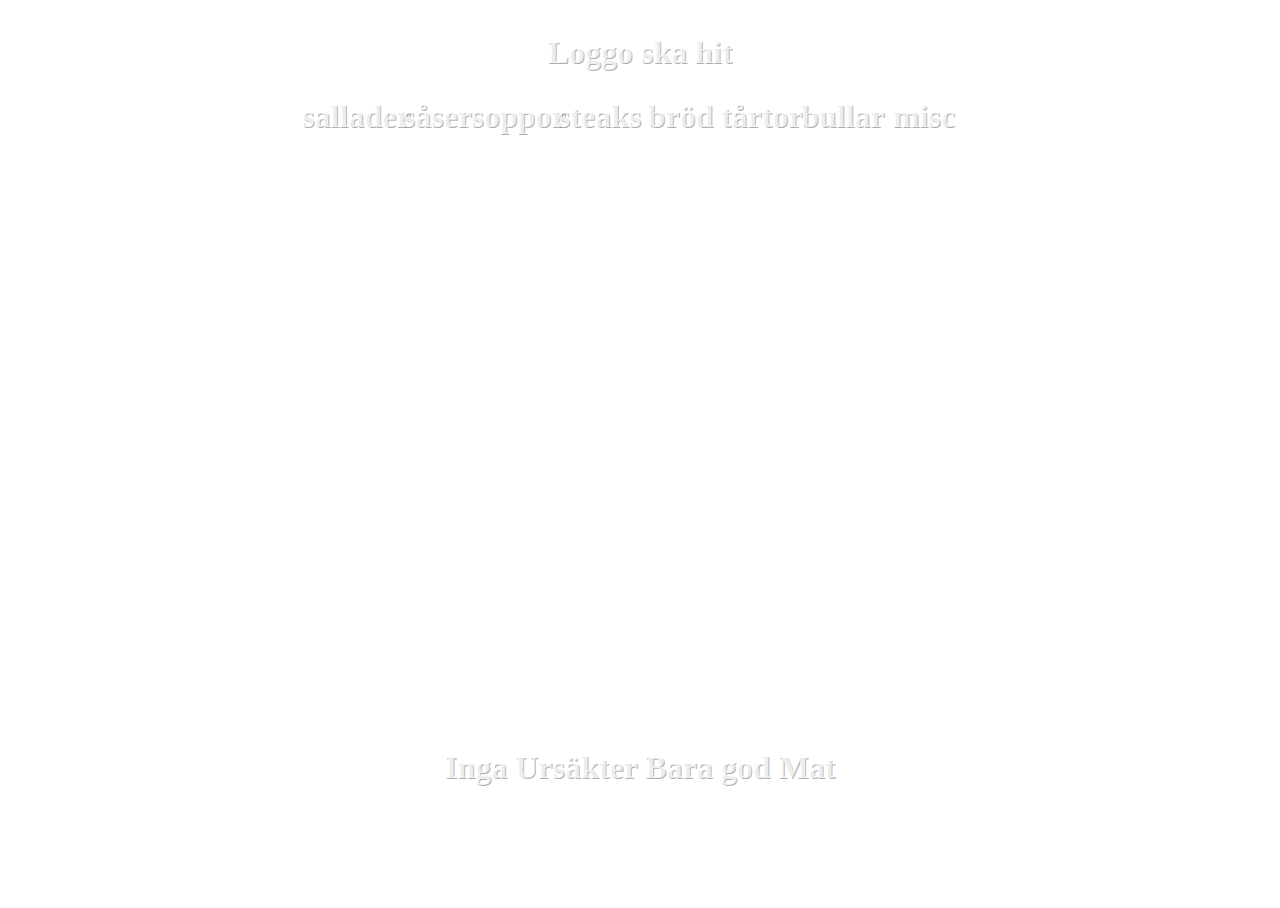
<file: index.html>
<!DOCTYPE html>
<html lang="en">
<head>
    <meta charset="UTF-8">
    <meta http-equiv="X-UA-Compatible" content="IE=edge">
    <meta name="viewport" content="width=device-width, initial-scale=1.0">
    <link rel="stylesheet" href="./css/styles.css">
    <link rel="stylesheet" href="./css/head.css">
    <title>MatHub</title>
</head>
<body>
    <!-- search bar -->
<header class="border">

    <div id="meny">
        <h1 id="logo"> <a href="./index.html" >Loggo ska hit</a> </h1>
        <h1 class="tabs"> <a href="./html/sallader.html"> sallader</a> </h1>
        <h1 class="tabs"> <a href="./html/soser.html"> såser</a> </h1>
        <h1 class="tabs"> <a href="./html/soppor.html"> soppor</a> </h1>
        <h1 class="tabs"> <a href="./html/steaks.html"> steaks</a> </h1>
        <h1 class="tabs"> <a href="./html/brod.html"> bröd</a> </h1>
        <h1 class="tabs"> <a href="./html/tortor.html"> tårtor</a> </h1>
        <h1 class="tabs"> <a href="./html/bullar.html"> bullar</a> </h1>
        <h1 class="tabs"> <a href="./html/misc.html"> misc</a> </h1>
    
    </div>
</header>
   
<div><!-- filler --></div>
   
    <!-- footer-->
<footer class="border">
        <h1 class="tabs">Inga Ursäkter Bara god Mat</h1>
</footer>

</body>

</html>
</file>
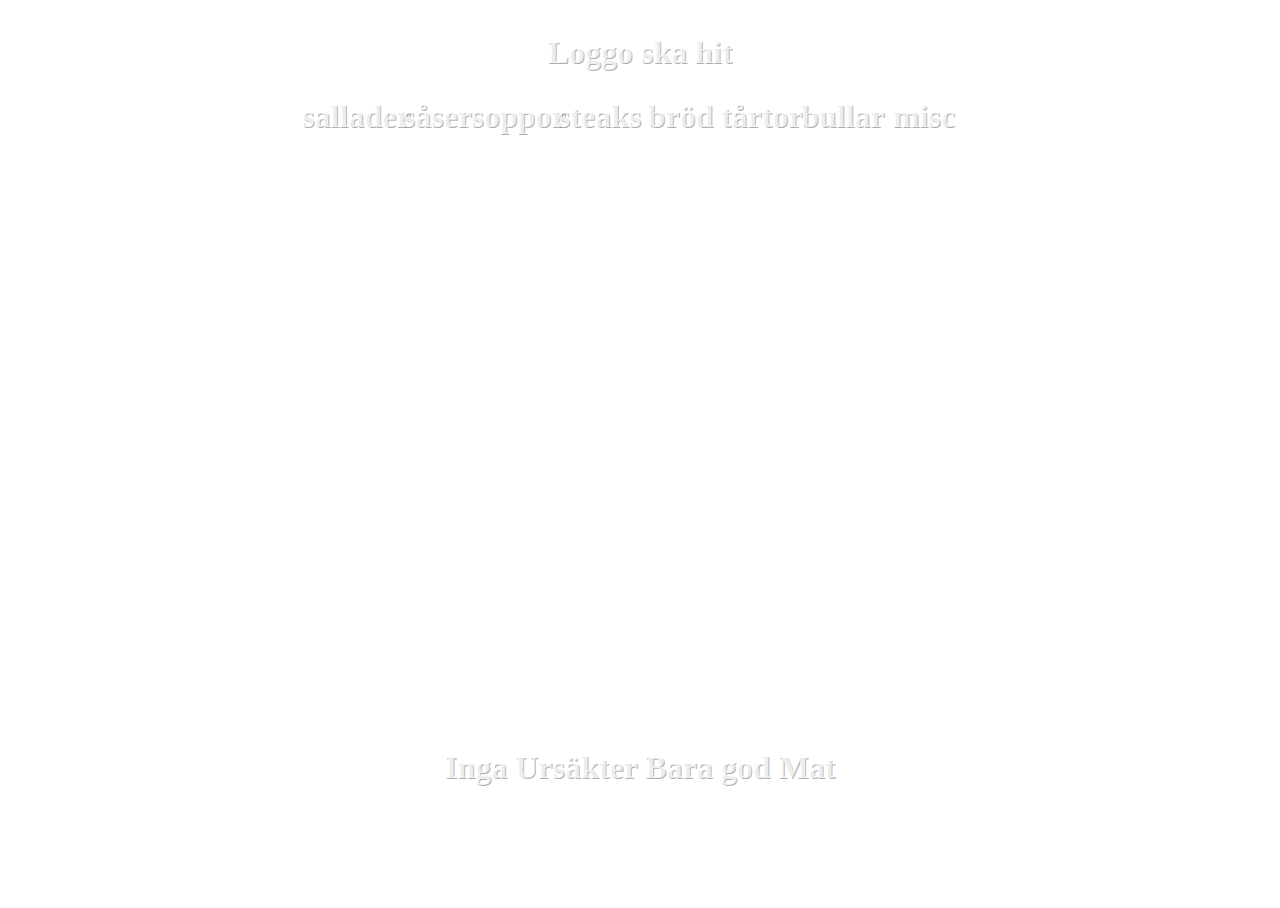
<file: docs/index.html>
<!DOCTYPE html>
<html lang="en">
<head>
    <meta charset="UTF-8">
    <meta http-equiv="X-UA-Compatible" content="IE=edge">
    <meta name="viewport" content="width=device-width, initial-scale=1.0">
    <link rel="stylesheet" href="../css/styles.css">
    <link rel="stylesheet" href="../css/head.css">
    <title>MatHub</title>
</head>
<body>
    <!-- search bar -->
<header class="border">

    <div id="meny">
        <h1 id="logo"> <a href="./index.html" >Loggo ska hit</a> </h1>
        <h1 class="tabs"> <a href="./sallader.html"> sallader</a> </h1>
        <h1 class="tabs"> <a href="./soser.html"> såser</a> </h1>
        <h1 class="tabs"> <a href="./soppor.html"> soppor</a> </h1>
        <h1 class="tabs"> <a href="./steaks.html"> steaks</a> </h1>
        <h1 class="tabs"> <a href="./brod.html"> bröd</a> </h1>
        <h1 class="tabs"> <a href="./tortor.html"> tårtor</a> </h1>
        <h1 class="tabs"> <a href="./bullar.html"> bullar</a> </h1>
        <h1 class="tabs"> <a href="./misc.html"> misc</a> </h1>
    
    </div>
</header>
   
<div><!-- filler --></div>
   
    <!-- footer-->
<footer class="border">
        <h1 class="tabs">Inga Ursäkter Bara god Mat</h1>
</footer>

</body>

</html>
</file>
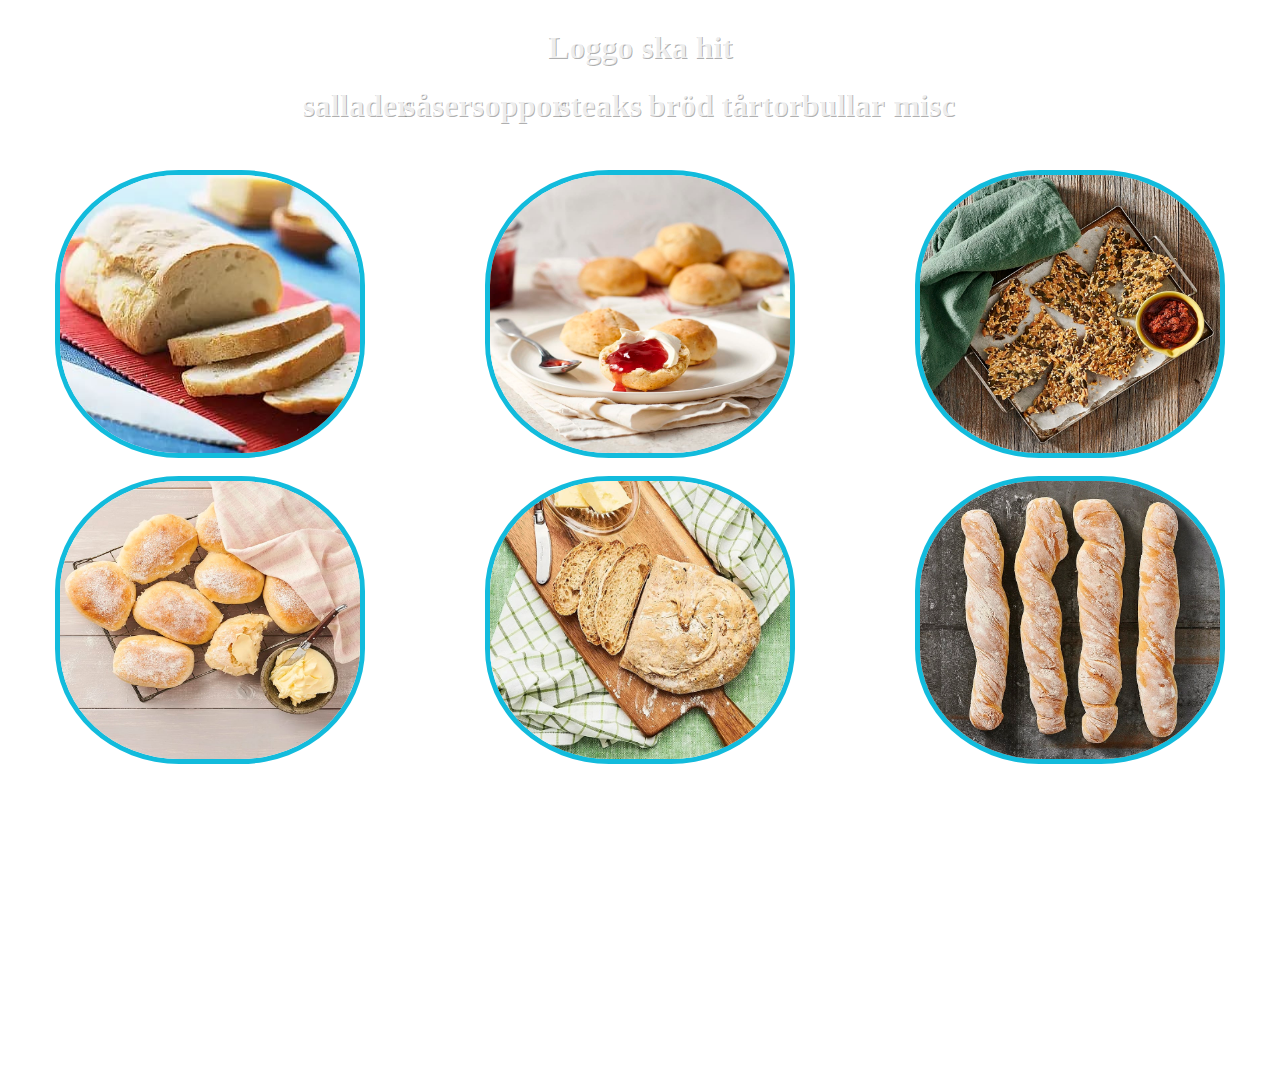
<file: html/brod.html>
<!DOCTYPE html>
<html lang="en">
<head>
    <meta charset="UTF-8">
    <meta http-equiv="X-UA-Compatible" content="IE=edge">
    <meta name="viewport" content="width=device-width, initial-scale=1.0">
   <link rel="stylesheet" href="../css/reciepts.css">
   <link rel="stylesheet" href="../css/head.css">
   
    <title>Bröd</title>
</head>
<body>
    <!--meny -->
    <header class="border">
        <div id="meny">
           
            <h1 id="logo"> <a href="../index.html" >Loggo ska hit</a> </h1>
            <h1 class="tabs"> <a href="./sallader.html"> sallader</a> </h1>
            <h1 class="tabs"> <a href="./soser.html"> såser</a> </h1>
            <h1 class="tabs"> <a href="./soppor.html"> soppor</a> </h1>
            <h1 class="tabs"> <a href="./steaks.html"> steaks</a> </h1>
            <h1 class="tabs"> <a href="./brod.html"> bröd</a> </h1>
            <h1 class="tabs"> <a href="./tortor.html"> tårtor</a> </h1>
            <h1 class="tabs"> <a href="./bullar.html"> bullar</a> </h1>
            <h1 class="tabs"> <a href="./misc.html"> misc</a> </h1>
        </div>
    </header>
<!-- recept -->
    <main class="recept">
       <a class="receptlink" href="./recept/brod/latt_lantbrod.html"> <img class="receptBild" src="../bilder/latt_lantbrod.jpg" alt="bildlänk till lätt lantbröd recept"> </a>
       
       <a class="receptlink" href=""> <img class="receptBild" src="../bilder/scones.jpg" alt="bildlänk till scones recept"> </a>

       <a class="receptlink" href=""> <img class="receptBild" src="../bilder/froknacke.jpg" alt="bildlänk till froknacke recept"> </a>
    
       <a class="receptlink" href=""> <img class="receptBild" src="../bilder/kallarfranska.jpg" alt="bildlänk till kallarfranska recept"> </a>

       <a class="receptlink" href=""> <img class="receptBild" src="../bilder/vetesurdegsbrod.jpg" alt="bildlänk till vetesurdegsbrod recept"> </a>

       <a class="receptlink" href=""> <img class="receptBild" src="../bilder/baguette_.jpg" alt="bildlänk till baguette recept ">  </a>
    </main>
    
</body>
</html>
</file>
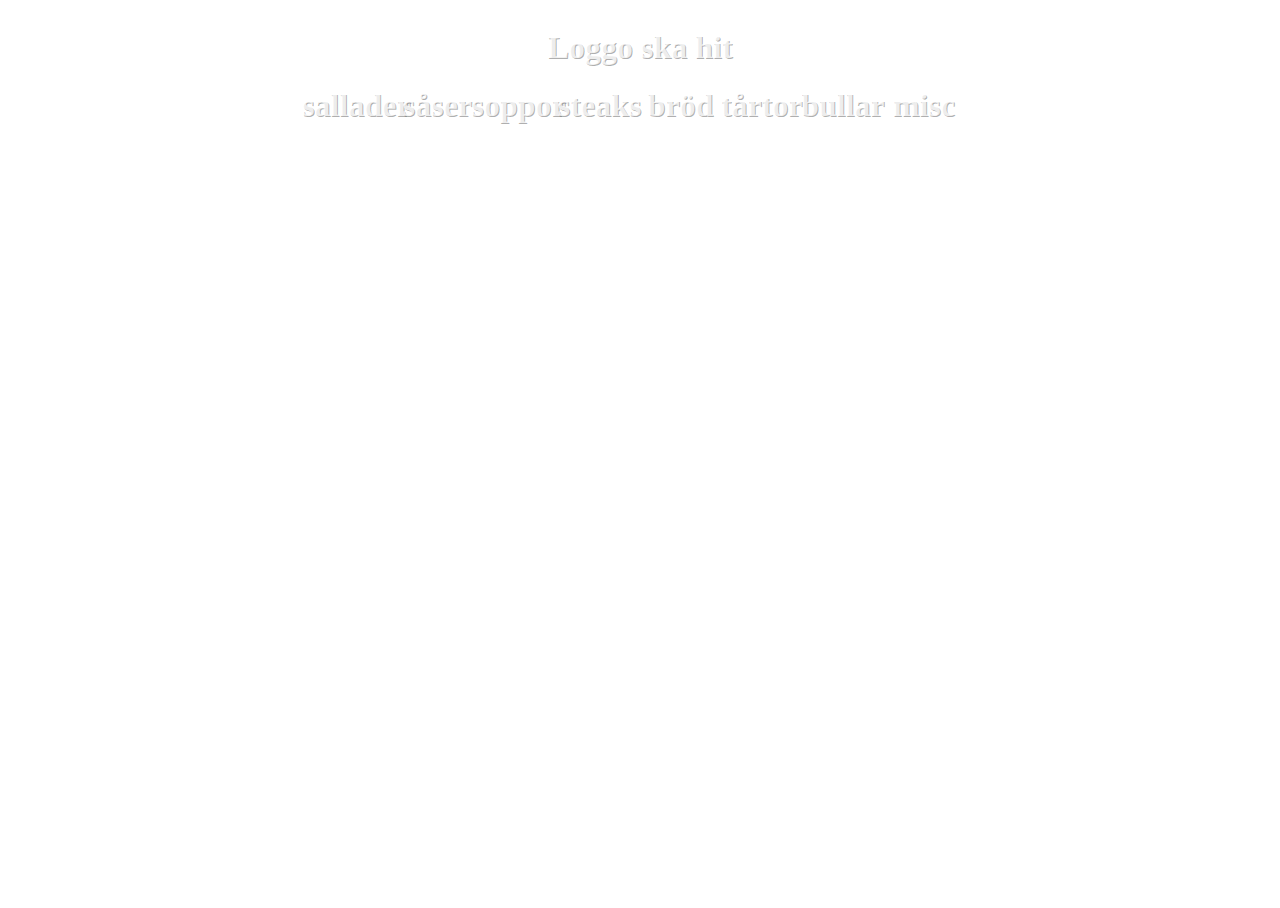
<file: html/bullar.html>
<!DOCTYPE html>
<html lang="en">
<head>
    <meta charset="UTF-8">
    <meta http-equiv="X-UA-Compatible" content="IE=edge">
    <meta name="viewport" content="width=device-width, initial-scale=1.0">
   <link rel="stylesheet" href="../css/reciepts.css">
   <link rel="stylesheet" href="../css/head.css">
    <title>bullar</title>
</head>
<body>
    <!-- meny -->
    <header class="border">
        <div id="meny">
           
            <h1 id="logo"> <a href="../index.html" >Loggo ska hit</a> </h1>
            <h1 class="tabs"> <a href="./sallader.html"> sallader</a> </h1>
            <h1 class="tabs"> <a href="./soser.html"> såser</a> </h1>
            <h1 class="tabs"> <a href="./soppor.html"> soppor</a> </h1>
            <h1 class="tabs"> <a href="./steaks.html"> steaks</a> </h1>
            <h1 class="tabs"> <a href="./brod.html"> bröd</a> </h1>
            <h1 class="tabs"> <a href="./tortor.html"> tårtor</a> </h1>
            <h1 class="tabs"> <a href="./bullar.html"> bullar</a> </h1>
            <h1 class="tabs"> <a href="./misc.html"> misc</a> </h1>
        </div>
    </header>
<!-- recepter -->
    <body>
        
    </body>
    
</body>
</html>
</file>
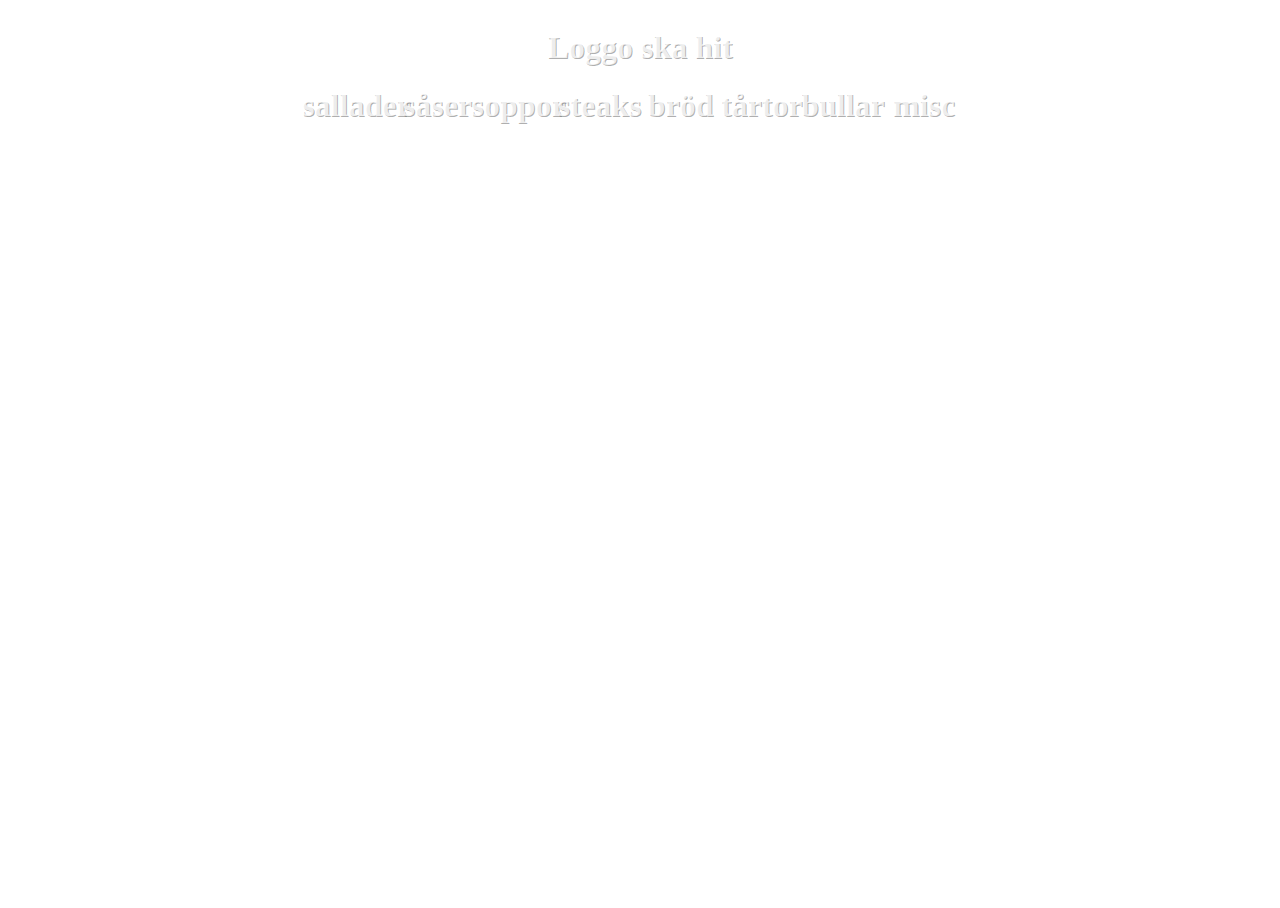
<file: html/misc.html>
<!DOCTYPE html>
<html lang="en">
<head>
    <meta charset="UTF-8">
    <meta http-equiv="X-UA-Compatible" content="IE=edge">
    <meta name="viewport" content="width=device-width, initial-scale=1.0">
   <link rel="stylesheet" href="../css/reciepts.css">
   <link rel="stylesheet" href="../css/head.css">
    <title> misc </title>
</head>
<body>
    <!-- meny -->
    <header class="border">
        <div id="meny">
           
            <h1 id="logo"> <a href="../index.html" >Loggo ska hit</a> </h1>
            <h1 class="tabs"> <a href="./sallader.html"> sallader</a> </h1>
            <h1 class="tabs"> <a href="./soser.html"> såser</a> </h1>
            <h1 class="tabs"> <a href="./soppor.html"> soppor</a> </h1>
            <h1 class="tabs"> <a href="./steaks.html"> steaks</a> </h1>
            <h1 class="tabs"> <a href="./brod.html"> bröd</a> </h1>
            <h1 class="tabs"> <a href="./tortor.html"> tårtor</a> </h1>
            <h1 class="tabs"> <a href="./bullar.html"> bullar</a> </h1>
            <h1 class="tabs"> <a href="./misc.html"> misc</a> </h1>
       
        </div>
    </header>
<!-- recept -->
    <body>
        
    </body>
    
</body>
</html>
</file>
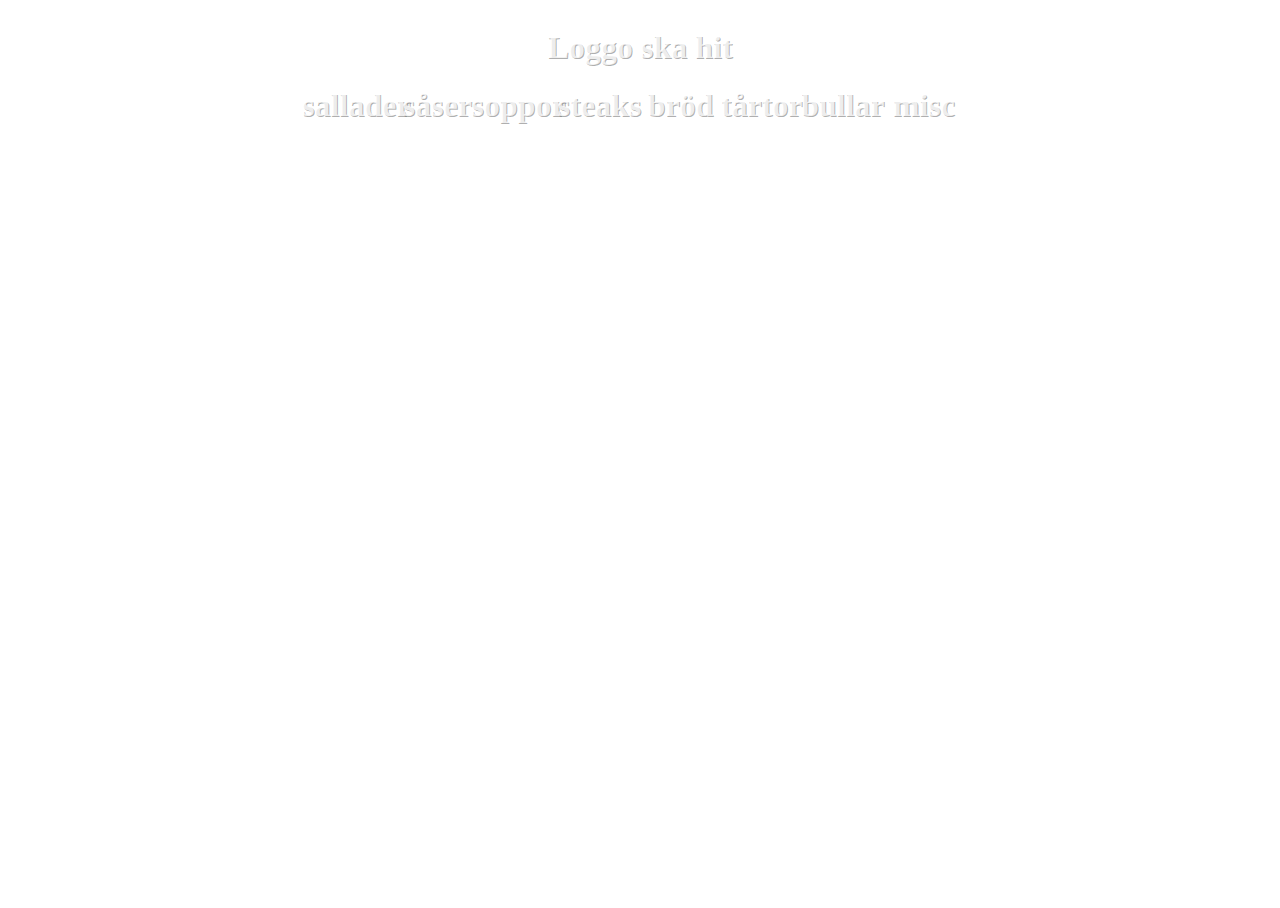
<file: html/sallader.html>
<!DOCTYPE html>
<html lang="en">
<head>
    <meta charset="UTF-8">
    <meta http-equiv="X-UA-Compatible" content="IE=edge">
    <meta name="viewport" content="width=device-width, initial-scale=1.0">
   <link rel="stylesheet" href="../css/reciepts.css">
   <link rel="stylesheet" href="../css/head.css">
    <title> sallader</title>
</head>
<body>
    <!-- meny -->
    <header class="border">
        <div id="meny">
           
            <h1 id="logo"> <a href="../index.html" >Loggo ska hit</a> </h1>
            <h1 class="tabs"> <a href="./sallader.html"> sallader</a> </h1>
            <h1 class="tabs"> <a href="./soser.html"> såser</a> </h1>
            <h1 class="tabs"> <a href="./soppor.html"> soppor</a> </h1>
            <h1 class="tabs"> <a href="./steaks.html"> steaks</a> </h1>
            <h1 class="tabs"> <a href="./brod.html"> bröd</a> </h1>
            <h1 class="tabs"> <a href="./tortor.html"> tårtor</a> </h1>
            <h1 class="tabs"> <a href="./bullar.html"> bullar</a> </h1>
            <h1 class="tabs"> <a href="./misc.html"> misc</a> </h1>
        </div>
    </header>
<!-- recept -->
    <body>
        
    </body>
    
</body>
</html>
</file>
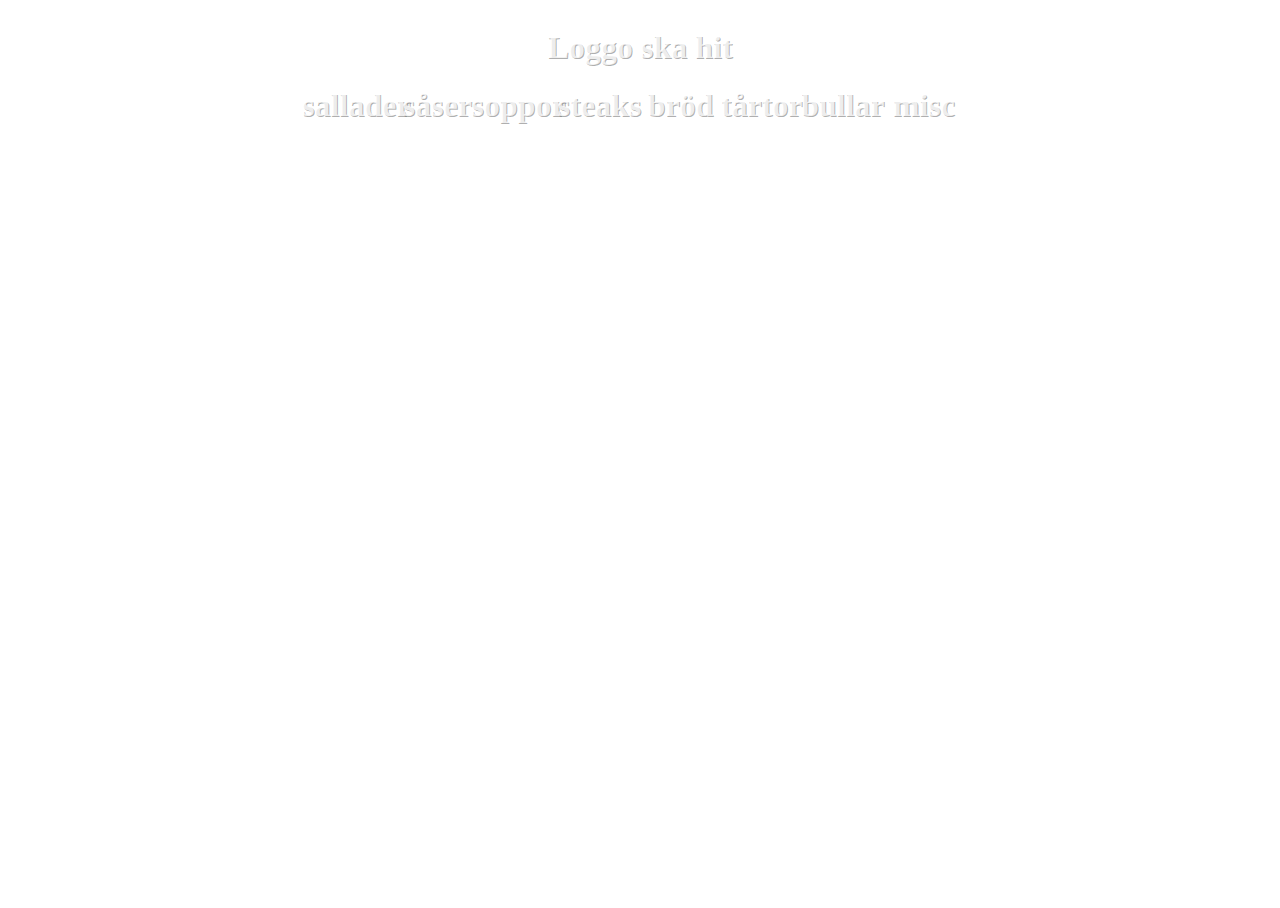
<file: html/soser.html>
<!DOCTYPE html>
<html lang="en">
<head>
    <meta charset="UTF-8">
    <meta http-equiv="X-UA-Compatible" content="IE=edge">
    <meta name="viewport" content="width=device-width, initial-scale=1.0">
   <link rel="stylesheet" href="../css/reciepts.css">
   <link rel="stylesheet" href="../css/head.css">
    <title> såser</title>
</head>
<body>
    <!-- meny -->
    <header class="border">
        <div id="meny">
           
            <h1 id="logo"> <a href="../index.html" >Loggo ska hit</a> </h1>
            <h1 class="tabs"> <a href="./sallader.html"> sallader</a> </h1>
            <h1 class="tabs"> <a href="./soser.html"> såser</a> </h1>
            <h1 class="tabs"> <a href="./soppor.html"> soppor</a> </h1>
            <h1 class="tabs"> <a href="./steaks.html"> steaks</a> </h1>
            <h1 class="tabs"> <a href="./brod.html"> bröd</a> </h1>
            <h1 class="tabs"> <a href="./tortor.html"> tårtor</a> </h1>
            <h1 class="tabs"> <a href="./bullar.html"> bullar</a> </h1>
            <h1 class="tabs"> <a href="./misc.html"> misc</a> </h1>
        </div>
    </header>
<!-- recept -->
    <body>
        
    </body>
    
</body>
</html>
</file>
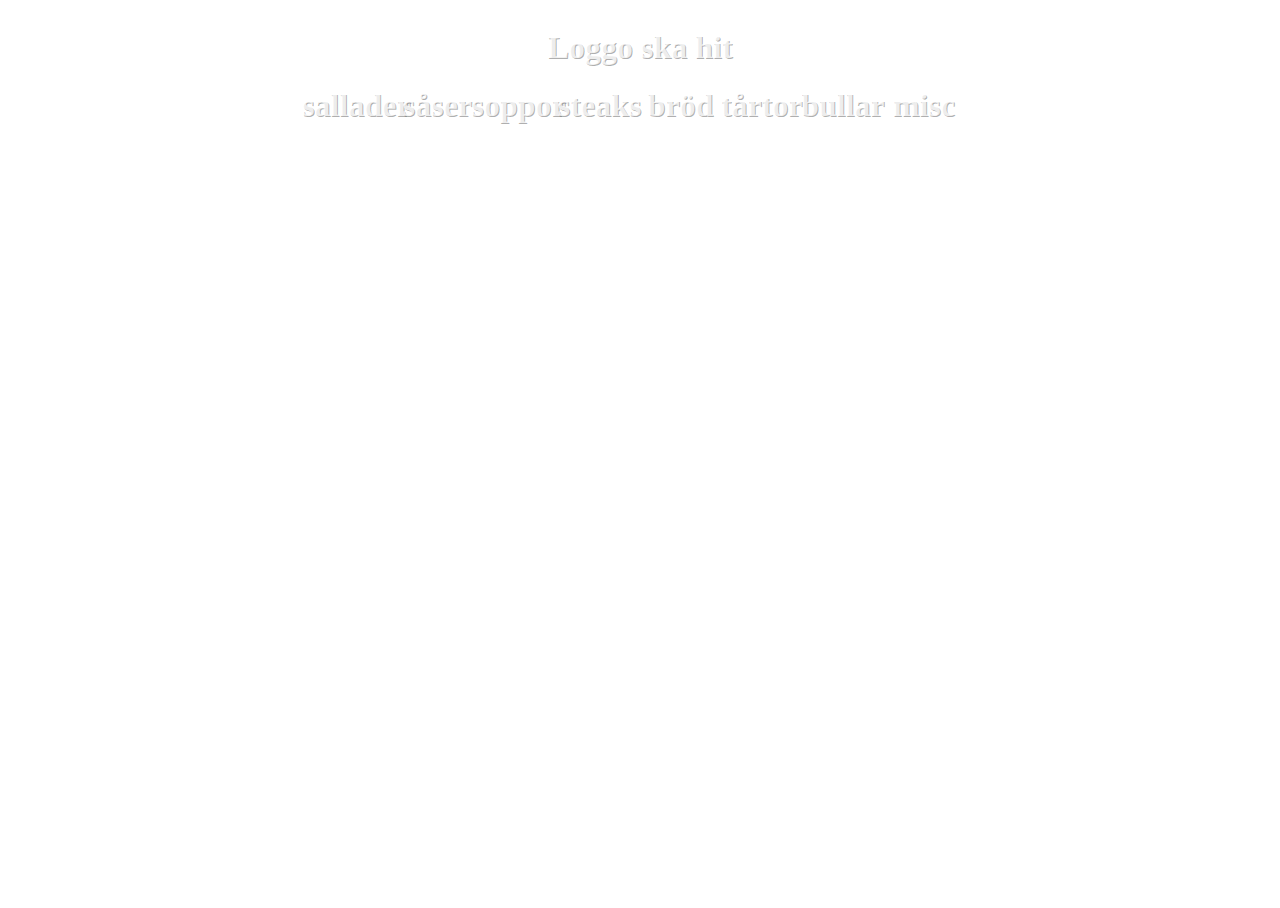
<file: html/steaks.html>
<!DOCTYPE html>
<html lang="en">
<head>
    <meta charset="UTF-8">
    <meta http-equiv="X-UA-Compatible" content="IE=edge">
    <meta name="viewport" content="width=device-width, initial-scale=1.0">
   <link rel="stylesheet" href="../css/reciepts.css">
   <link rel="stylesheet" href="../css/head.css">
    <title> steaks</title>
</head>
<body>
    <!-- meny -->
    <header class="border">
        <div id="meny">
           
            <h1 id="logo"> <a href="../index.html" >Loggo ska hit</a> </h1>
            <h1 class="tabs"> <a href="./sallader.html"> sallader</a> </h1>
            <h1 class="tabs"> <a href="./soser.html"> såser</a> </h1>
            <h1 class="tabs"> <a href="./soppor.html"> soppor</a> </h1>
            <h1 class="tabs"> <a href="./steaks.html"> steaks</a> </h1>
            <h1 class="tabs"> <a href="./brod.html"> bröd</a> </h1>
            <h1 class="tabs"> <a href="./tortor.html"> tårtor</a> </h1>
            <h1 class="tabs"> <a href="./bullar.html"> bullar</a> </h1>
            <h1 class="tabs"> <a href="./misc.html"> misc</a> </h1>
        </div>
    </header>
<!-- recept -->
    <body>
        
    </body>
    
</body>
</html>
</file>
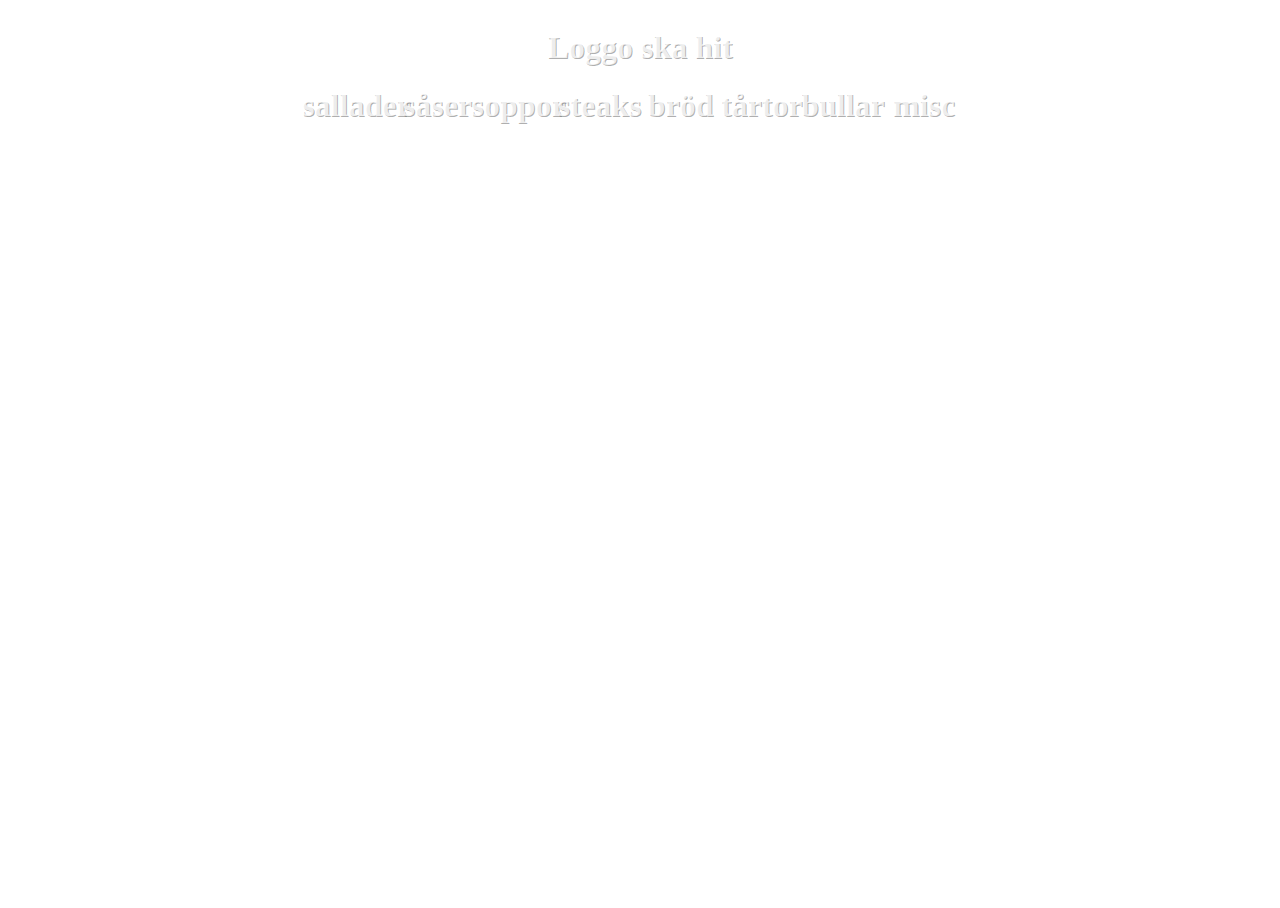
<file: html/tortor.html>
<!DOCTYPE html>
<html lang="en">
<head>
    <meta charset="UTF-8">
    <meta http-equiv="X-UA-Compatible" content="IE=edge">
    <meta name="viewport" content="width=device-width, initial-scale=1.0">
   <link rel="stylesheet" href="../css/reciepts.css">
   <link rel="stylesheet" href="../css/head.css">
    <title> tårtor</title>
</head>
<body>
    <!-- meny -->
    <header class="border">
        <div id="meny">
           
            <h1 id="logo"> <a href="../index.html" >Loggo ska hit</a> </h1>
            <h1 class="tabs"> <a href="./sallader.html"> sallader</a> </h1>
            <h1 class="tabs"> <a href="./soser.html"> såser</a> </h1>
            <h1 class="tabs"> <a href="./soppor.html"> soppor</a> </h1>
            <h1 class="tabs"> <a href="./steaks.html"> steaks</a> </h1>
            <h1 class="tabs"> <a href="./brod.html"> bröd</a> </h1>
            <h1 class="tabs"> <a href="./tortor.html"> tårtor</a> </h1>
            <h1 class="tabs"> <a href="./bullar.html"> bullar</a> </h1>
            <h1 class="tabs"> <a href="./misc.html"> misc</a> </h1>
        </div>
    </header>
<!-- recept -->
    <body>
        
    </body>
    
</body>
</html>
</file>
<file: css/styles.css>
html{
    height: 100%;
}
body{
    
    display: grid;
    grid-template-rows: 20% auto 20%;
    background-image: url(https://images.unsplash.com/photo-1496412705862-e0088f16f791?ixlib=rb-4.0.3&ixid=MnwxMjA3fDB8MHxwaG90by1wYWdlfHx8fGVufDB8fHx8&auto=format&fit=crop&w=2070&q=80);
height: 100%;
background-size: cover;
background-repeat: no-repeat;

}
</file>
<file: css/head.css>
#meny{
    height: 100%;
    justify-self: center;
    display: grid;
    grid-template-columns:repeat(8, 12.5%);
    grid-template-rows: 50% 20%;
    justify-items: center;
    align-items: center;
}
.tabs, a:link, a:visited{
    text-decoration: none;
    display: flex;
  justify-content: center;
color: rgba(255, 255, 255, 0.78);
text-shadow: 1px 1px rgb(0 0 0 / 31%);
}


#logo{
    display: flex;
    justify-content: center;
    width: 100%;
border-bottom: 2px solid white;

grid-row: 1;
grid-column: 1/9;

}
</file>
<file: css/reciepts.css>
html{
    height: 100%;
}
body{
background-image: url(https://lh3.googleusercontent.com/fife/[base64]w3024-h1742);
background-size: cover;
background-repeat: repeat-y;
height: 100%;
}

.recept{
    height: 100%;
    display: grid;
    grid-template-columns: repeat(3, calc(96%/3));
    grid-auto-rows: calc(96%/3);
    gap: 2%;
    justify-content: center;
    justify-items: center;
    align-items: center;
}

/*recept länkar*/

.receptlink{
    height: inherit;
}

.receptBild{
    width: 300px;
    border: 5px solid #12bbdc;
    border-radius: 40%;
}

/* recept sidans layout*/

.receptBKG{
   
    margin: auto;
    width: 90%;
    min-height: 50%;
    height: auto;
    background-color: white;
    border-radius: 2%;
    display: grid;
    grid-template-columns: 50% 50%;

}
.receptet{
display: grid;
grid-template-columns:repeat(10, 10%);
justify-content: center;

    color: #000000;
    font-style: normal;
    font-weight: normal;
    font-size: 18px;
    font-variant: normal;
    

}
.ingrediencer{
grid-column: 1/4;

}

.instruktioner{
grid-column: 5/11;
align-self: center;

}

.foto{
    width: inherit;
    height: inherit;
    justify-self: center;
    align-self: center;
    border-radius: 5%;
}
</file>
